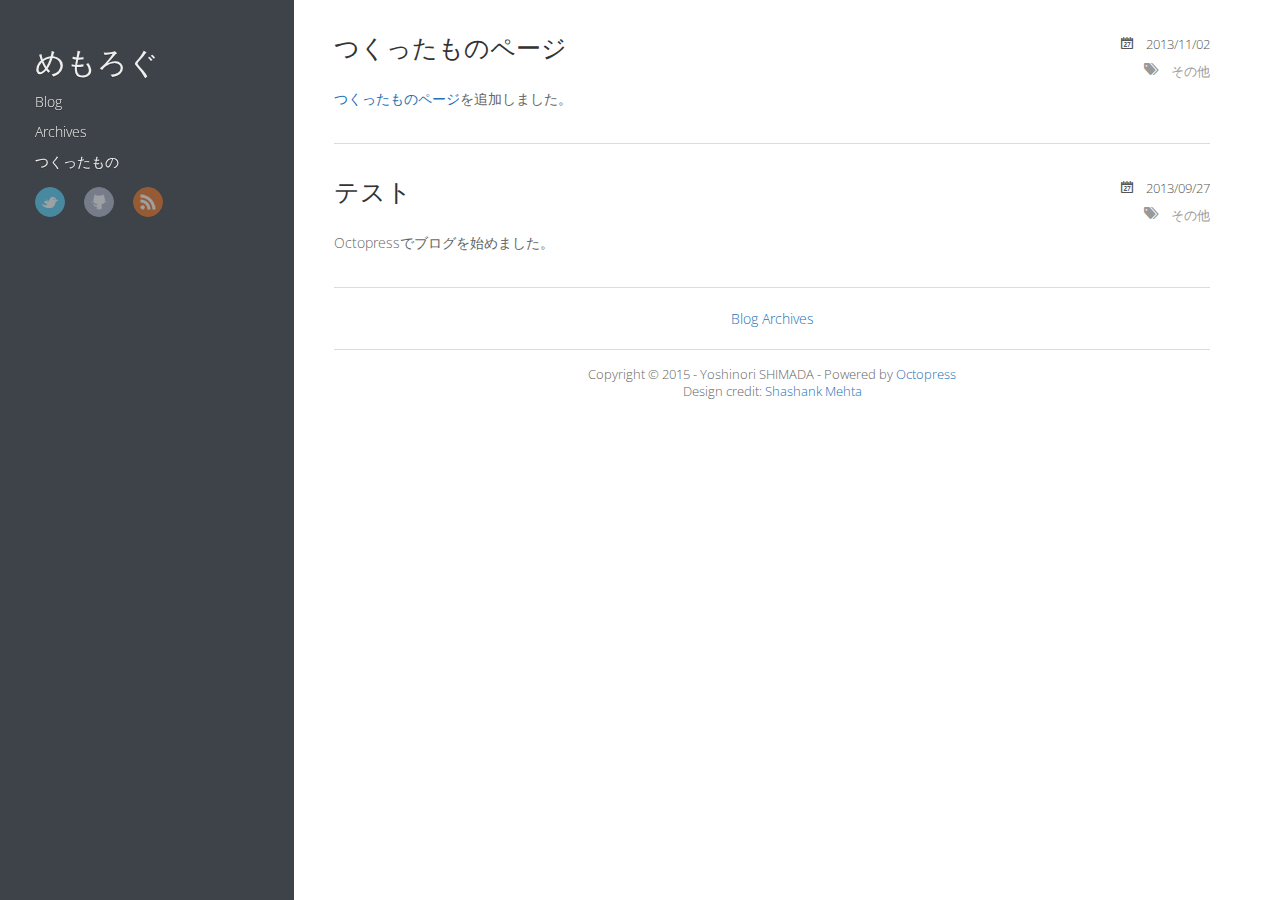
<file: index.html>
<!DOCTYPE HTML>

<html>

<head>
	<meta charset="utf-8">
	<title>めもろぐ</title>
	<meta name="author" content="Yoshinori SHIMADA">

	
	<meta name="description" content=" 2013/11/02 その他 つくったものページ つくったものページを追加しました。 2013/09/27 その他 テスト Octopressでブログを始めました。 Blog Archives
">
	

  <!-- http://t.co/dKP3o1e -->
  <meta name="HandheldFriendly" content="True">
  <meta name="MobileOptimized" content="320">
  <meta name="viewport" content="width=device-width, initial-scale=1">

	<link href="/atom.xml" rel="alternate" title="めもろぐ" type="application/atom+xml">
	
	<link rel="canonical" href="http://simdnyan.github.io/">
	<link href="/favicon.png" rel="shortcut icon">
	<link href="/stylesheets/screen.css" media="screen, projection" rel="stylesheet" type="text/css">
	<link href="/stylesheets/font-awesome.min.css" media="screen, projection" rel="stylesheet" type="text/css">
	<!--[if lt IE 9]><script src="//html5shiv.googlecode.com/svn/trunk/html5.js"></script><![endif]-->
	<link href='http://fonts.googleapis.com/css?family=Open+Sans:400italic,400,700' rel='stylesheet' type='text/css'>
	<script src="//ajax.googleapis.com/ajax/libs/jquery/1.7.2/jquery.min.js"></script>
	<!--Fonts from Google"s Web font directory at http://google.com/webfonts -->
<link href="http://fonts.googleapis.com/css?family=PT+Serif:regular,italic,bold,bolditalic" rel="stylesheet" type="text/css">
<link href="http://fonts.googleapis.com/css?family=PT+Sans:regular,italic,bold,bolditalic" rel="stylesheet" type="text/css">

  
	<script type="text/javascript">
		var _gaq = _gaq || [];
		_gaq.push(['_setAccount', 'UA-45610224-1']);
		_gaq.push(['_trackPageview']);

		(function() {
			var ga = document.createElement('script'); ga.type = 'text/javascript'; ga.async = true;
			ga.src = ('https:' == document.location.protocol ? 'https://ssl' : 'http://www') + '.google-analytics.com/ga.js';
			var s = document.getElementsByTagName('script')[0]; s.parentNode.insertBefore(ga, s);
		})();
	</script>


</head>


<body>
	<div class="container">
		<div class="left-col">
			<div class="intrude-less">
			<header id="header" class="inner"><div class="profilepic">
	
	
</div>
<hgroup>
  <h1><a href="/">めもろぐ</a></h1>
  
</hgroup>

<nav id="main-nav"><ul class="main-navigation">
  <li><a href="/">Blog</a></li>
  <li><a href="/blog/archives">Archives</a></li>
  <li><a href="/work">つくったもの</a></li>
</ul>

</nav>
<nav id="sub-nav">
	<div class="social">
		
		
		
		<a class="twitter" href="http://twitter.com/simd_nyan" title="Twitter">Twitter</a>
		
		
		<a class="github" href="https://github.com/simdnyan" title="GitHub">GitHub</a>
		
		
		
		
		
		
		
		
		<a class="rss" href="/atom.xml" title="RSS">RSS</a>
		
	</div>
</nav>
</header>				
			</div>
		</div>	
		<div class="mid-col">
			
				
			
			<div class="mid-col-container">
				<div id="content" class="inner">
<div itemscope itemtype="http://schema.org/Blog">


    <article class="post" itemprop="blogPost" itemscope itemtype="http://schema.org/BlogPosting">
	<div class="meta">
		<div class="date">








  


<time datetime="2013-11-02T22:30:00+09:00" data-updated="true" itemprop="datePublished">2013/11/02</time></div>
		<div class="tags">


	<a class='category' href='/blog/categories/sofalseta/'>その他</a>


</div>
		
	</div>
	<h1 class="title" itemprop="name"><a href="/blog/2013/11/02/add-work-page/" itemprop="url">つくったものページ</a></h1>
	<div class="entry-content" itemprop="articleBody">
		<p><a href="work">つくったものページ</a>を追加しました。</p>

		
		
	</div>

</article>


    <article class="post" itemprop="blogPost" itemscope itemtype="http://schema.org/BlogPosting">
	<div class="meta">
		<div class="date">








  


<time datetime="2013-09-27T23:39:00+09:00" data-updated="true" itemprop="datePublished">2013/09/27</time></div>
		<div class="tags">


	<a class='category' href='/blog/categories/sofalseta/'>その他</a>


</div>
		
	</div>
	<h1 class="title" itemprop="name"><a href="/blog/2013/09/27/test/" itemprop="url">テスト</a></h1>
	<div class="entry-content" itemprop="articleBody">
		<p>Octopressでブログを始めました。</p>

		
		
	</div>

</article>

</div>
<nav id="pagenavi">
    
    
    <div class="center"><a href="/blog/archives">Blog Archives</a></div>
</nav></div>
			</div>
			<footer id="footer" class="inner"><p>
  Copyright &copy; 2015 - Yoshinori SHIMADA -
  <span class="credit">Powered by <a href="http://octopress.org">Octopress</a></span>
</p>

Design credit: <a href="http://shashankmehta.in/archive/2012/greyshade.html">Shashank Mehta</a></footer>
			







  <script type="text/javascript">
    (function(){
      var twitterWidgets = document.createElement('script');
      twitterWidgets.type = 'text/javascript';
      twitterWidgets.async = true;
      twitterWidgets.src = '//platform.twitter.com/widgets.js';
      document.getElementsByTagName('head')[0].appendChild(twitterWidgets);
    })();
  </script>





		</div>
	</div>
</body>
</html>
</file>
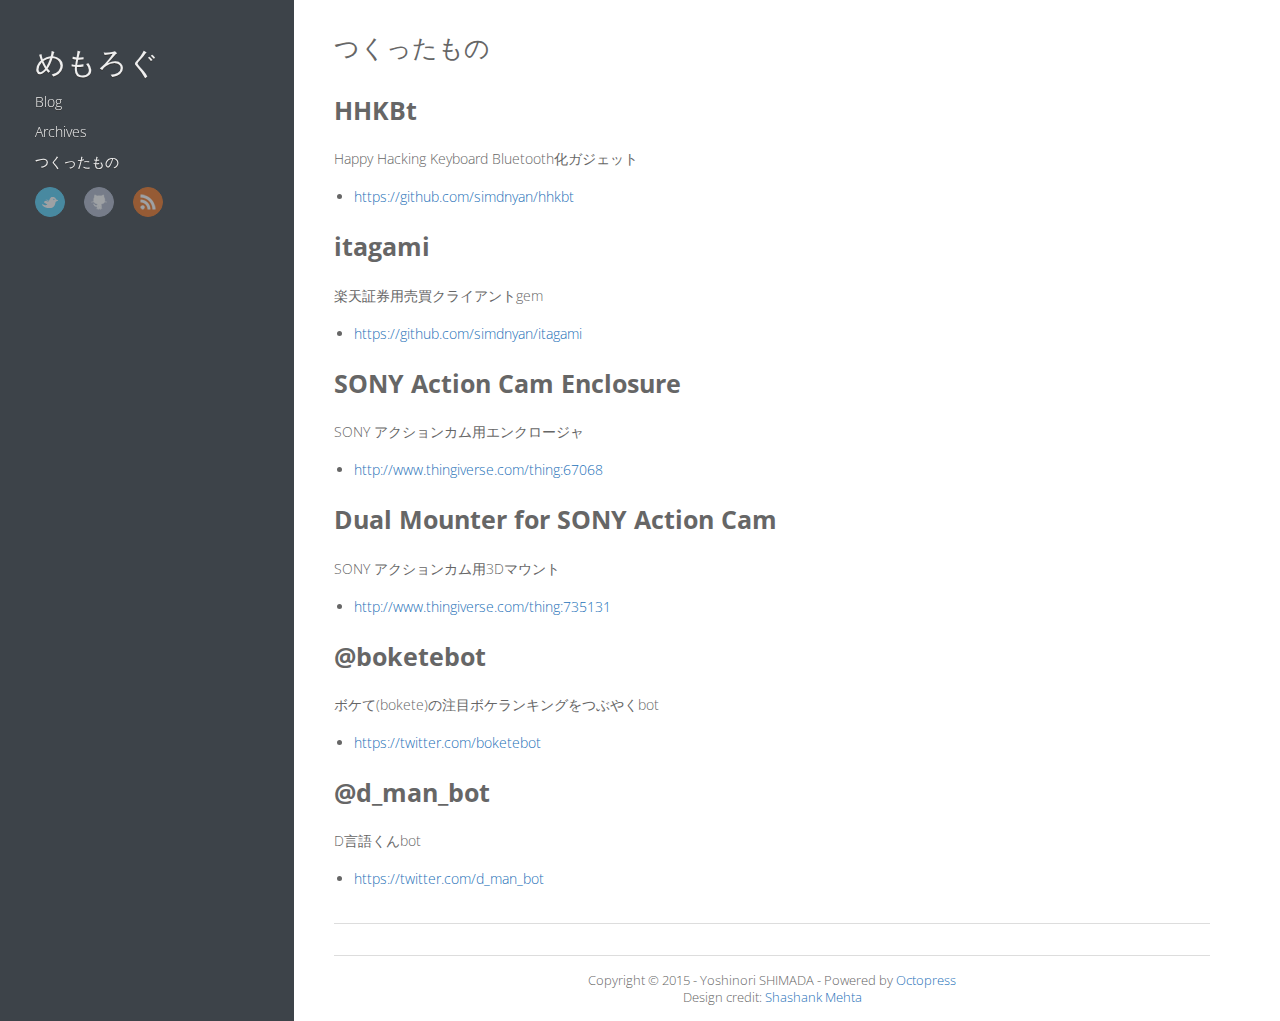
<file: work/index.html>
<!DOCTYPE HTML>

<html>

<head>
	<meta charset="utf-8">
	<title>つくったもの - めもろぐ</title>
	<meta name="author" content="Yoshinori SHIMADA">

	
	<meta name="description" content="HHKBt Happy Hacking Keyboard Bluetooth化ガジェット https://github.com/simdnyan/hhkbt itagami 楽天証券用売買クライアントgem https://github.com/simdnyan/itagami SONY &hellip;">
	

  <!-- http://t.co/dKP3o1e -->
  <meta name="HandheldFriendly" content="True">
  <meta name="MobileOptimized" content="320">
  <meta name="viewport" content="width=device-width, initial-scale=1">

	<link href="/atom.xml" rel="alternate" title="めもろぐ" type="application/atom+xml">
	
	<link rel="canonical" href="http://simdnyan.github.io/work/">
	<link href="/favicon.png" rel="shortcut icon">
	<link href="/stylesheets/screen.css" media="screen, projection" rel="stylesheet" type="text/css">
	<link href="/stylesheets/font-awesome.min.css" media="screen, projection" rel="stylesheet" type="text/css">
	<!--[if lt IE 9]><script src="//html5shiv.googlecode.com/svn/trunk/html5.js"></script><![endif]-->
	<link href='http://fonts.googleapis.com/css?family=Open+Sans:400italic,400,700' rel='stylesheet' type='text/css'>
	<script src="//ajax.googleapis.com/ajax/libs/jquery/1.7.2/jquery.min.js"></script>
	<!--Fonts from Google"s Web font directory at http://google.com/webfonts -->
<link href="http://fonts.googleapis.com/css?family=PT+Serif:regular,italic,bold,bolditalic" rel="stylesheet" type="text/css">
<link href="http://fonts.googleapis.com/css?family=PT+Sans:regular,italic,bold,bolditalic" rel="stylesheet" type="text/css">

  
	<script type="text/javascript">
		var _gaq = _gaq || [];
		_gaq.push(['_setAccount', 'UA-45610224-1']);
		_gaq.push(['_trackPageview']);

		(function() {
			var ga = document.createElement('script'); ga.type = 'text/javascript'; ga.async = true;
			ga.src = ('https:' == document.location.protocol ? 'https://ssl' : 'http://www') + '.google-analytics.com/ga.js';
			var s = document.getElementsByTagName('script')[0]; s.parentNode.insertBefore(ga, s);
		})();
	</script>


</head>


<body>
	<div class="container">
		<div class="left-col">
			<div class="intrude-less">
			<header id="header" class="inner"><div class="profilepic">
	
	
</div>
<hgroup>
  <h1><a href="/">めもろぐ</a></h1>
  
</hgroup>

<nav id="main-nav"><ul class="main-navigation">
  <li><a href="/">Blog</a></li>
  <li><a href="/blog/archives">Archives</a></li>
  <li><a href="/work">つくったもの</a></li>
</ul>

</nav>
<nav id="sub-nav">
	<div class="social">
		
		
		
		<a class="twitter" href="http://twitter.com/simd_nyan" title="Twitter">Twitter</a>
		
		
		<a class="github" href="https://github.com/simdnyan" title="GitHub">GitHub</a>
		
		
		
		
		
		
		
		
		<a class="rss" href="/atom.xml" title="RSS">RSS</a>
		
	</div>
</nav>
</header>				
			</div>
		</div>	
		<div class="mid-col">
			
				
			
			<div class="mid-col-container">
				<div id="content" class="inner"><article class="page">
    
    <h1 class="title">つくったもの</h1>
    
    <div class="entry-content"><h1>HHKBt</h1>

<p>Happy Hacking Keyboard Bluetooth化ガジェット</p>

<ul>
<li><a href="https://github.com/simdnyan/hhkbt">https://github.com/simdnyan/hhkbt</a></li>
</ul>


<h1>itagami</h1>

<p>楽天証券用売買クライアントgem</p>

<ul>
<li><a href="https://github.com/simdnyan/itagami">https://github.com/simdnyan/itagami</a></li>
</ul>


<h1>SONY Action Cam Enclosure</h1>

<p>SONY アクションカム用エンクロージャ</p>

<ul>
<li><a href="http://www.thingiverse.com/thing:67068">http://www.thingiverse.com/thing:67068</a></li>
</ul>


<h1>Dual Mounter for SONY Action Cam</h1>

<p>SONY アクションカム用3Dマウント</p>

<ul>
<li><a href="http://www.thingiverse.com/thing:735131">http://www.thingiverse.com/thing:735131</a></li>
</ul>


<h1>@boketebot</h1>

<p>ボケて(bokete)の注目ボケランキングをつぶやくbot</p>

<ul>
<li><a href="https://twitter.com/boketebot">https://twitter.com/boketebot</a></li>
</ul>


<h1>@d_man_bot</h1>

<p>D言語くんbot</p>

<ul>
<li><a href="https://twitter.com/d_man_bot">https://twitter.com/d_man_bot</a></li>
</ul>

</div>
</article>

	<div class="share">
	<div class="addthis_toolbox addthis_default_style ">
	
	
	<a class="addthis_button_tweet"></a>
	
	
	<a class="addthis_counter addthis_pill_style"></a>
	</div>
  <script type="text/javascript" src="http://s7.addthis.com/js/250/addthis_widget.js#pubid="></script>
</div>



</div>
			</div>
			<footer id="footer" class="inner"><p>
  Copyright &copy; 2015 - Yoshinori SHIMADA -
  <span class="credit">Powered by <a href="http://octopress.org">Octopress</a></span>
</p>

Design credit: <a href="http://shashankmehta.in/archive/2012/greyshade.html">Shashank Mehta</a></footer>
			







  <script type="text/javascript">
    (function(){
      var twitterWidgets = document.createElement('script');
      twitterWidgets.type = 'text/javascript';
      twitterWidgets.async = true;
      twitterWidgets.src = '//platform.twitter.com/widgets.js';
      document.getElementsByTagName('head')[0].appendChild(twitterWidgets);
    })();
  </script>





		</div>
	</div>
</body>
</html>
</file>
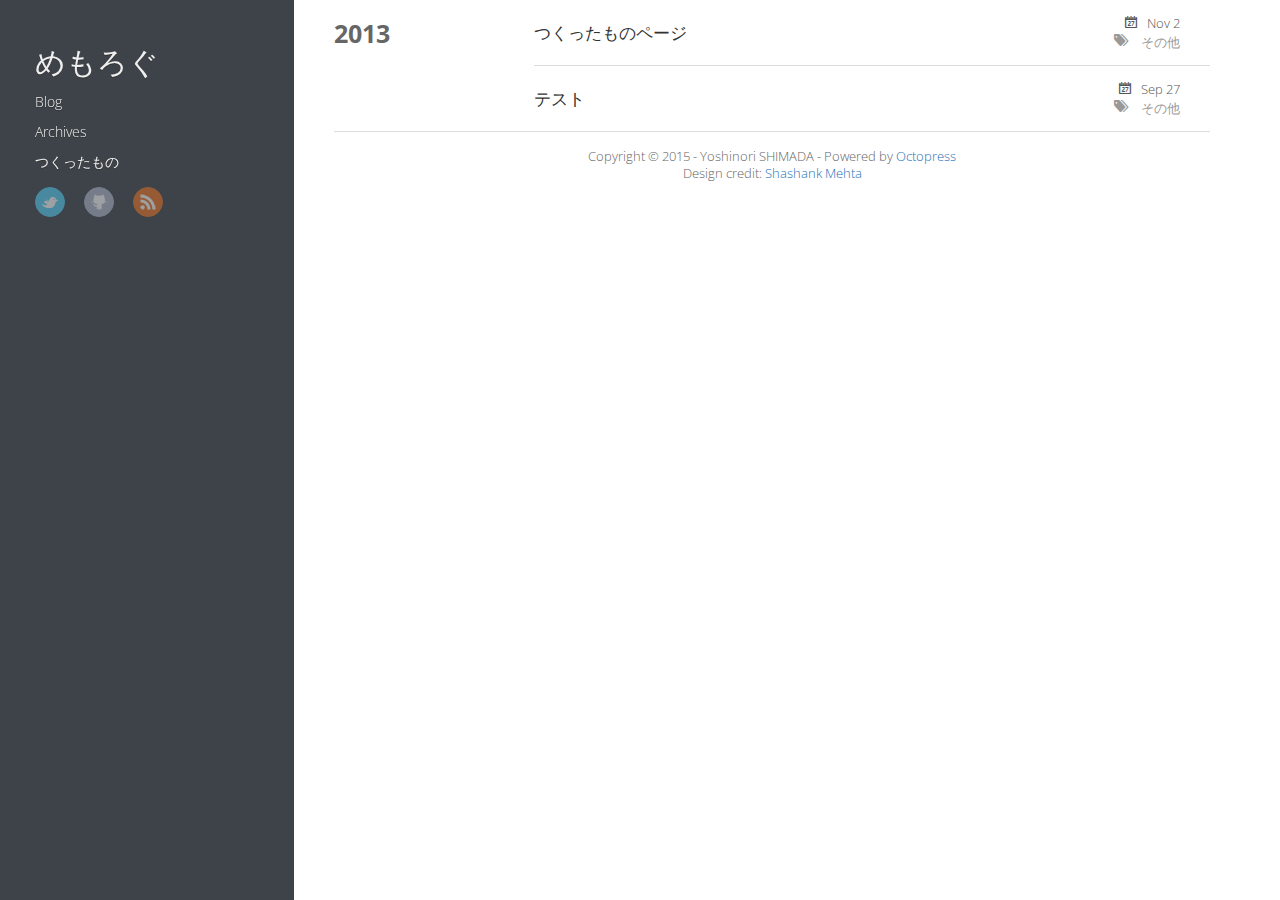
<file: blog/archives/index.html>
<!DOCTYPE HTML>

<html>

<head>
	<meta charset="utf-8">
	<title>Blog Archives - めもろぐ</title>
	<meta name="author" content="Yoshinori SHIMADA">

	
	<meta name="description" content=" 2013 Nov 2 その他 つくったものページ Sep 27 その他 テスト ">
	

  <!-- http://t.co/dKP3o1e -->
  <meta name="HandheldFriendly" content="True">
  <meta name="MobileOptimized" content="320">
  <meta name="viewport" content="width=device-width, initial-scale=1">

	<link href="/atom.xml" rel="alternate" title="めもろぐ" type="application/atom+xml">
	
	<link rel="canonical" href="http://simdnyan.github.io/blog/archives/">
	<link href="/favicon.png" rel="shortcut icon">
	<link href="/stylesheets/screen.css" media="screen, projection" rel="stylesheet" type="text/css">
	<link href="/stylesheets/font-awesome.min.css" media="screen, projection" rel="stylesheet" type="text/css">
	<!--[if lt IE 9]><script src="//html5shiv.googlecode.com/svn/trunk/html5.js"></script><![endif]-->
	<link href='http://fonts.googleapis.com/css?family=Open+Sans:400italic,400,700' rel='stylesheet' type='text/css'>
	<script src="//ajax.googleapis.com/ajax/libs/jquery/1.7.2/jquery.min.js"></script>
	<!--Fonts from Google"s Web font directory at http://google.com/webfonts -->
<link href="http://fonts.googleapis.com/css?family=PT+Serif:regular,italic,bold,bolditalic" rel="stylesheet" type="text/css">
<link href="http://fonts.googleapis.com/css?family=PT+Sans:regular,italic,bold,bolditalic" rel="stylesheet" type="text/css">

  
	<script type="text/javascript">
		var _gaq = _gaq || [];
		_gaq.push(['_setAccount', 'UA-45610224-1']);
		_gaq.push(['_trackPageview']);

		(function() {
			var ga = document.createElement('script'); ga.type = 'text/javascript'; ga.async = true;
			ga.src = ('https:' == document.location.protocol ? 'https://ssl' : 'http://www') + '.google-analytics.com/ga.js';
			var s = document.getElementsByTagName('script')[0]; s.parentNode.insertBefore(ga, s);
		})();
	</script>


</head>


<body>
	<div class="container">
		<div class="left-col">
			<div class="intrude-less">
			<header id="header" class="inner"><div class="profilepic">
	
	
</div>
<hgroup>
  <h1><a href="/">めもろぐ</a></h1>
  
</hgroup>

<nav id="main-nav"><ul class="main-navigation">
  <li><a href="/">Blog</a></li>
  <li><a href="/blog/archives">Archives</a></li>
  <li><a href="/work">つくったもの</a></li>
</ul>

</nav>
<nav id="sub-nav">
	<div class="social">
		
		
		
		<a class="twitter" href="http://twitter.com/simd_nyan" title="Twitter">Twitter</a>
		
		
		<a class="github" href="https://github.com/simdnyan" title="GitHub">GitHub</a>
		
		
		
		
		
		
		
		
		<a class="rss" href="/atom.xml" title="RSS">RSS</a>
		
	</div>
</nav>
</header>				
			</div>
		</div>	
		<div class="mid-col">
			
				
			
			<div class="mid-col-container">
				<div id="content" class="inner"><div itemscope itemtype="http://schema.org/Blog">

	


	
	
	<section class="archives"><h1 class="year">2013</h1>

<article itemprop="blogPost" itemscope itemtype="http://schema.org/BlogPosting">
	<div class="meta">
		<span class="date"><time datetime="2013-11-02T22:30:00+09:00" itemprop="datePublished">Nov  2</time></span>
		<br>
		<span class="tags">


	<a class='category' href='/blog/categories/sofalseta/'>その他</a>


</span>
	    
	</div>
	<h1 class="title" itemprop="name"><a href="/blog/2013/11/02/add-work-page/">つくったものページ</a></h1>
</article>

	


<article itemprop="blogPost" itemscope itemtype="http://schema.org/BlogPosting">
	<div class="meta">
		<span class="date"><time datetime="2013-09-27T23:39:00+09:00" itemprop="datePublished">Sep 27</time></span>
		<br>
		<span class="tags">


	<a class='category' href='/blog/categories/sofalseta/'>その他</a>


</span>
	    
	</div>
	<h1 class="title" itemprop="name"><a href="/blog/2013/09/27/test/">テスト</a></h1>
</article>

  </section>
</div></div>
			</div>
			<footer id="footer" class="inner"><p>
  Copyright &copy; 2015 - Yoshinori SHIMADA -
  <span class="credit">Powered by <a href="http://octopress.org">Octopress</a></span>
</p>

Design credit: <a href="http://shashankmehta.in/archive/2012/greyshade.html">Shashank Mehta</a></footer>
			







  <script type="text/javascript">
    (function(){
      var twitterWidgets = document.createElement('script');
      twitterWidgets.type = 'text/javascript';
      twitterWidgets.async = true;
      twitterWidgets.src = '//platform.twitter.com/widgets.js';
      document.getElementsByTagName('head')[0].appendChild(twitterWidgets);
    })();
  </script>





		</div>
	</div>
</body>
</html>
</file>
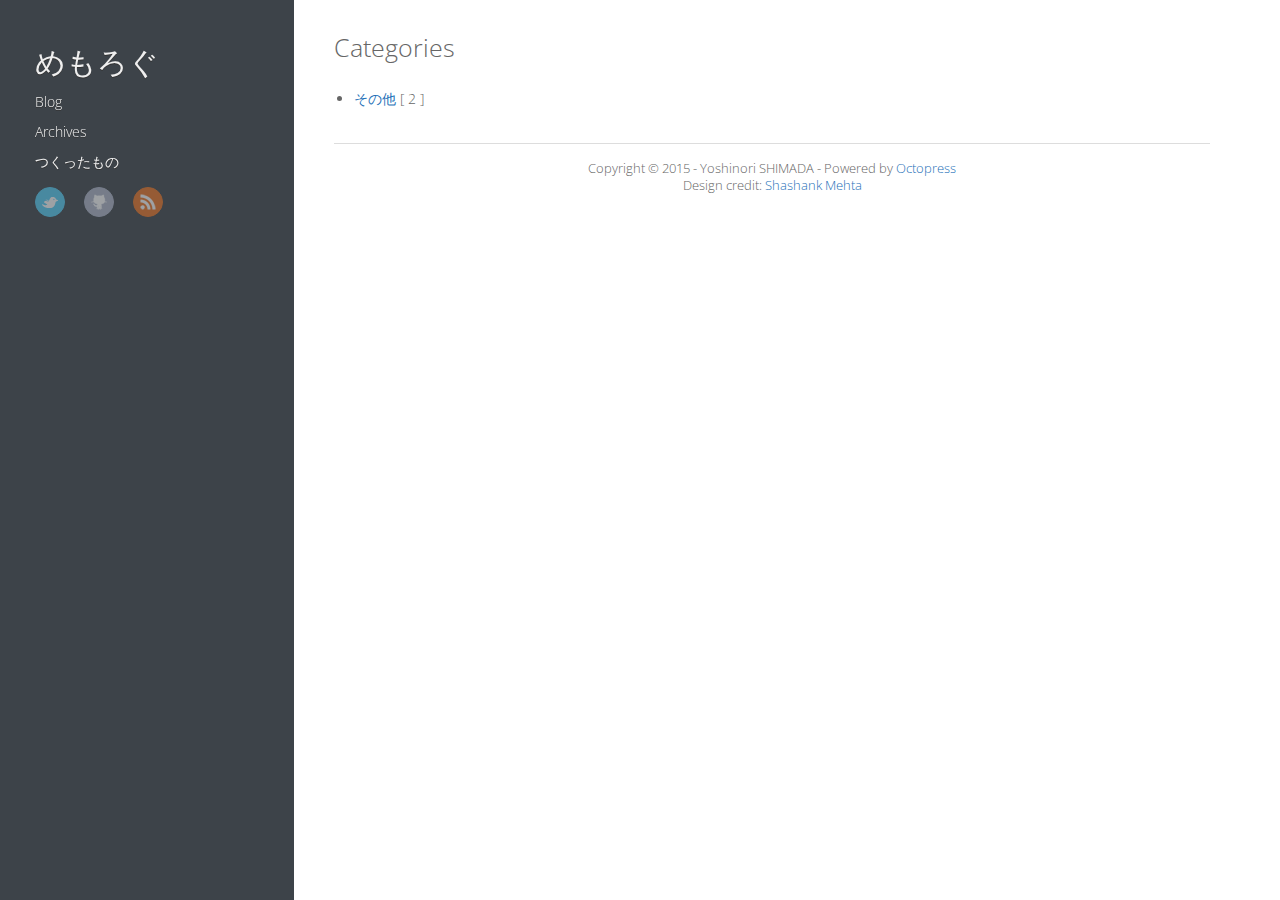
<file: blog/categories/index.html>
<!DOCTYPE HTML>

<html>

<head>
	<meta charset="utf-8">
	<title>Categories - めもろぐ</title>
	<meta name="author" content="Yoshinori SHIMADA">

	
	<meta name="description" content=" その他 [ 2 ] ">
	

  <!-- http://t.co/dKP3o1e -->
  <meta name="HandheldFriendly" content="True">
  <meta name="MobileOptimized" content="320">
  <meta name="viewport" content="width=device-width, initial-scale=1">

	<link href="/atom.xml" rel="alternate" title="めもろぐ" type="application/atom+xml">
	
	<link rel="canonical" href="http://simdnyan.github.io/blog/categories/">
	<link href="/favicon.png" rel="shortcut icon">
	<link href="/stylesheets/screen.css" media="screen, projection" rel="stylesheet" type="text/css">
	<link href="/stylesheets/font-awesome.min.css" media="screen, projection" rel="stylesheet" type="text/css">
	<!--[if lt IE 9]><script src="//html5shiv.googlecode.com/svn/trunk/html5.js"></script><![endif]-->
	<link href='http://fonts.googleapis.com/css?family=Open+Sans:400italic,400,700' rel='stylesheet' type='text/css'>
	<script src="//ajax.googleapis.com/ajax/libs/jquery/1.7.2/jquery.min.js"></script>
	<!--Fonts from Google"s Web font directory at http://google.com/webfonts -->
<link href="http://fonts.googleapis.com/css?family=PT+Serif:regular,italic,bold,bolditalic" rel="stylesheet" type="text/css">
<link href="http://fonts.googleapis.com/css?family=PT+Sans:regular,italic,bold,bolditalic" rel="stylesheet" type="text/css">

  
	<script type="text/javascript">
		var _gaq = _gaq || [];
		_gaq.push(['_setAccount', 'UA-45610224-1']);
		_gaq.push(['_trackPageview']);

		(function() {
			var ga = document.createElement('script'); ga.type = 'text/javascript'; ga.async = true;
			ga.src = ('https:' == document.location.protocol ? 'https://ssl' : 'http://www') + '.google-analytics.com/ga.js';
			var s = document.getElementsByTagName('script')[0]; s.parentNode.insertBefore(ga, s);
		})();
	</script>


</head>


<body>
	<div class="container">
		<div class="left-col">
			<div class="intrude-less">
			<header id="header" class="inner"><div class="profilepic">
	
	
</div>
<hgroup>
  <h1><a href="/">めもろぐ</a></h1>
  
</hgroup>

<nav id="main-nav"><ul class="main-navigation">
  <li><a href="/">Blog</a></li>
  <li><a href="/blog/archives">Archives</a></li>
  <li><a href="/work">つくったもの</a></li>
</ul>

</nav>
<nav id="sub-nav">
	<div class="social">
		
		
		
		<a class="twitter" href="http://twitter.com/simd_nyan" title="Twitter">Twitter</a>
		
		
		<a class="github" href="https://github.com/simdnyan" title="GitHub">GitHub</a>
		
		
		
		
		
		
		
		
		<a class="rss" href="/atom.xml" title="RSS">RSS</a>
		
	</div>
</nav>
</header>				
			</div>
		</div>	
		<div class="mid-col">
			
				
			
			<div class="mid-col-container">
				<div id="content" class="inner"><article class="page">
    
    <h1 class="title">Categories</h1>
    
    <div class="entry-content"><ul>

    <li><a href="/blog/categories/その他/">その他</a> [ 2 ]</li>

</ul>

</div>
</article>


</div>
			</div>
			<footer id="footer" class="inner"><p>
  Copyright &copy; 2015 - Yoshinori SHIMADA -
  <span class="credit">Powered by <a href="http://octopress.org">Octopress</a></span>
</p>

Design credit: <a href="http://shashankmehta.in/archive/2012/greyshade.html">Shashank Mehta</a></footer>
			







  <script type="text/javascript">
    (function(){
      var twitterWidgets = document.createElement('script');
      twitterWidgets.type = 'text/javascript';
      twitterWidgets.async = true;
      twitterWidgets.src = '//platform.twitter.com/widgets.js';
      document.getElementsByTagName('head')[0].appendChild(twitterWidgets);
    })();
  </script>





		</div>
	</div>
</body>
</html>
</file>
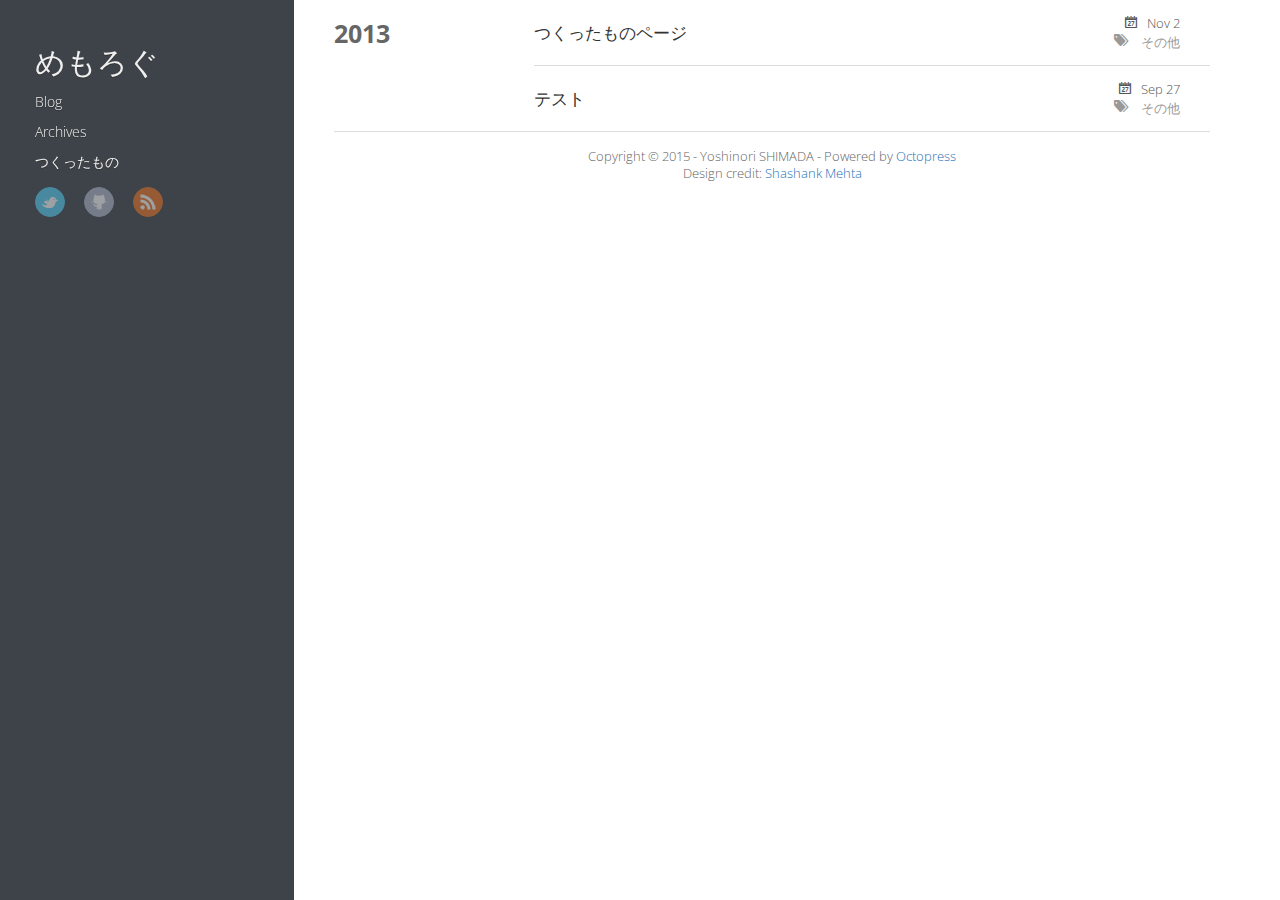
<file: blog/categories/sofalseta/index.html>
<!DOCTYPE HTML>

<html>

<head>
	<meta charset="utf-8">
	<title>Category: その他 - めもろぐ</title>
	<meta name="author" content="Yoshinori SHIMADA">

	
	<meta name="description" content="Category: その他">
	

  <!-- http://t.co/dKP3o1e -->
  <meta name="HandheldFriendly" content="True">
  <meta name="MobileOptimized" content="320">
  <meta name="viewport" content="width=device-width, initial-scale=1">

	<link href="/atom.xml" rel="alternate" title="めもろぐ" type="application/atom+xml">
	
	<link rel="canonical" href="http://simdnyan.github.ioblog/categories/sofalseta/">
	<link href="/favicon.png" rel="shortcut icon">
	<link href="/stylesheets/screen.css" media="screen, projection" rel="stylesheet" type="text/css">
	<link href="/stylesheets/font-awesome.min.css" media="screen, projection" rel="stylesheet" type="text/css">
	<!--[if lt IE 9]><script src="//html5shiv.googlecode.com/svn/trunk/html5.js"></script><![endif]-->
	<link href='http://fonts.googleapis.com/css?family=Open+Sans:400italic,400,700' rel='stylesheet' type='text/css'>
	<script src="//ajax.googleapis.com/ajax/libs/jquery/1.7.2/jquery.min.js"></script>
	<!--Fonts from Google"s Web font directory at http://google.com/webfonts -->
<link href="http://fonts.googleapis.com/css?family=PT+Serif:regular,italic,bold,bolditalic" rel="stylesheet" type="text/css">
<link href="http://fonts.googleapis.com/css?family=PT+Sans:regular,italic,bold,bolditalic" rel="stylesheet" type="text/css">

  
	<script type="text/javascript">
		var _gaq = _gaq || [];
		_gaq.push(['_setAccount', 'UA-45610224-1']);
		_gaq.push(['_trackPageview']);

		(function() {
			var ga = document.createElement('script'); ga.type = 'text/javascript'; ga.async = true;
			ga.src = ('https:' == document.location.protocol ? 'https://ssl' : 'http://www') + '.google-analytics.com/ga.js';
			var s = document.getElementsByTagName('script')[0]; s.parentNode.insertBefore(ga, s);
		})();
	</script>


</head>


<body>
	<div class="container">
		<div class="left-col">
			<div class="intrude-less">
			<header id="header" class="inner"><div class="profilepic">
	
	
</div>
<hgroup>
  <h1><a href="/">めもろぐ</a></h1>
  
</hgroup>

<nav id="main-nav"><ul class="main-navigation">
  <li><a href="/">Blog</a></li>
  <li><a href="/blog/archives">Archives</a></li>
  <li><a href="/work">つくったもの</a></li>
</ul>

</nav>
<nav id="sub-nav">
	<div class="social">
		
		
		
		<a class="twitter" href="http://twitter.com/simd_nyan" title="Twitter">Twitter</a>
		
		
		<a class="github" href="https://github.com/simdnyan" title="GitHub">GitHub</a>
		
		
		
		
		
		
		
		
		<a class="rss" href="/atom.xml" title="RSS">RSS</a>
		
	</div>
</nav>
</header>				
			</div>
		</div>	
		<div class="mid-col">
			
				
			
			<div class="mid-col-container">
				<div id="content" class="inner">
	


	
	
	<section class="archives"><h1 class="year">2013</h1>

<article itemprop="blogPost" itemscope itemtype="http://schema.org/BlogPosting">
	<div class="meta">
		<span class="date"><time datetime="2013-11-02T22:30:00+09:00" itemprop="datePublished">Nov  2</time></span>
		<br>
		<span class="tags">


	<a class='category' href='/blog/categories/sofalseta/'>その他</a>


</span>
	    
	</div>
	<h1 class="title" itemprop="name"><a href="/blog/2013/11/02/add-work-page/">つくったものページ</a></h1>
</article>

	


<article itemprop="blogPost" itemscope itemtype="http://schema.org/BlogPosting">
	<div class="meta">
		<span class="date"><time datetime="2013-09-27T23:39:00+09:00" itemprop="datePublished">Sep 27</time></span>
		<br>
		<span class="tags">


	<a class='category' href='/blog/categories/sofalseta/'>その他</a>


</span>
	    
	</div>
	<h1 class="title" itemprop="name"><a href="/blog/2013/09/27/test/">テスト</a></h1>
</article>

</div>
			</div>
			<footer id="footer" class="inner"><p>
  Copyright &copy; 2015 - Yoshinori SHIMADA -
  <span class="credit">Powered by <a href="http://octopress.org">Octopress</a></span>
</p>

Design credit: <a href="http://shashankmehta.in/archive/2012/greyshade.html">Shashank Mehta</a></footer>
			







  <script type="text/javascript">
    (function(){
      var twitterWidgets = document.createElement('script');
      twitterWidgets.type = 'text/javascript';
      twitterWidgets.async = true;
      twitterWidgets.src = '//platform.twitter.com/widgets.js';
      document.getElementsByTagName('head')[0].appendChild(twitterWidgets);
    })();
  </script>





		</div>
	</div>
</body>
</html>
</file>
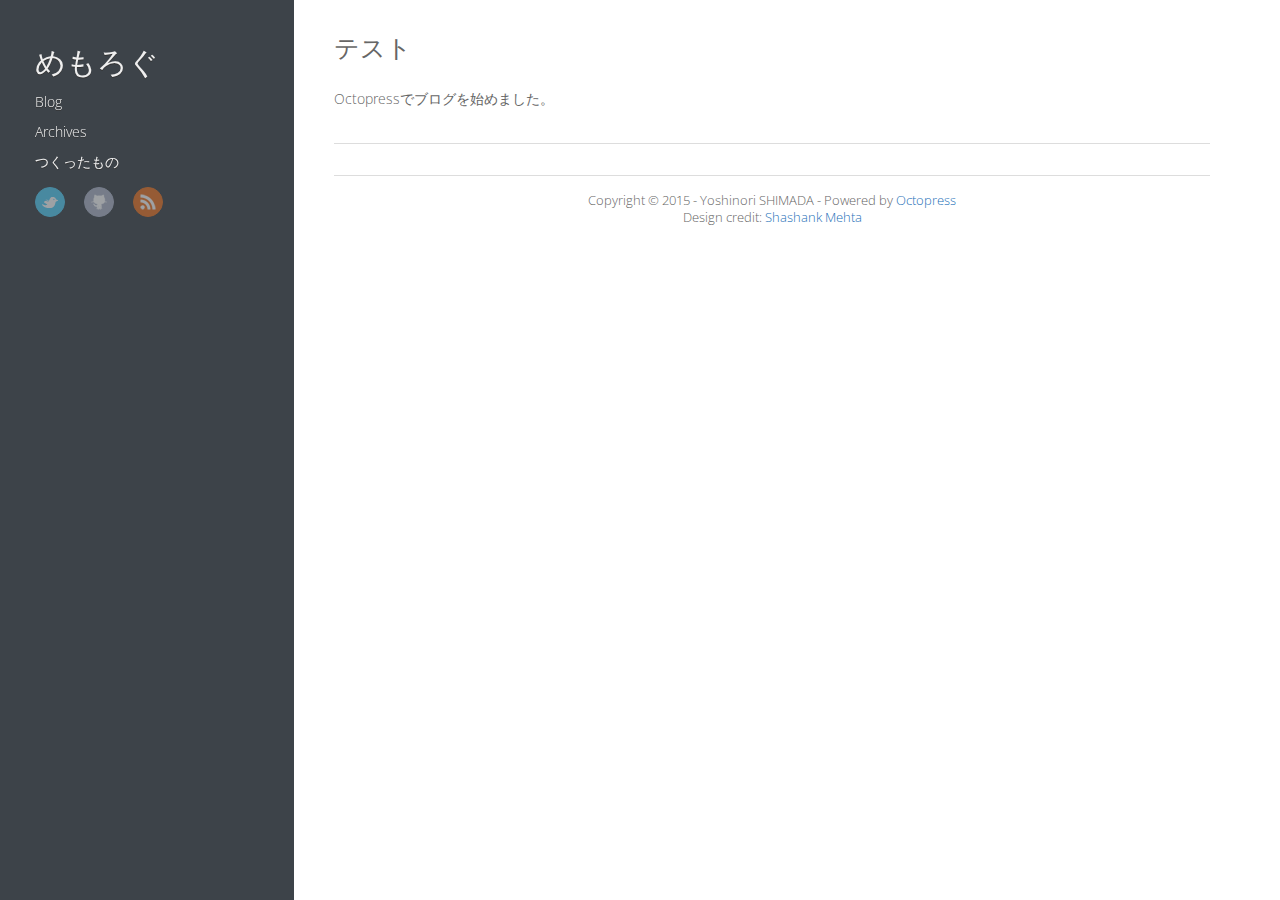
<file: blog/2013/09/27/test/index.html>
<!DOCTYPE HTML>

<html>

<head>
	<meta charset="utf-8">
	<title>テスト - めもろぐ</title>
	<meta name="author" content="Yoshinori SHIMADA">

	
	<meta name="description" content=" テスト Octopressでブログを始めました。 ">
	

  <!-- http://t.co/dKP3o1e -->
  <meta name="HandheldFriendly" content="True">
  <meta name="MobileOptimized" content="320">
  <meta name="viewport" content="width=device-width, initial-scale=1">

	<link href="/atom.xml" rel="alternate" title="めもろぐ" type="application/atom+xml">
	
	<link rel="canonical" href="http://simdnyan.github.io/blog/2013/09/27/test/">
	<link href="/favicon.png" rel="shortcut icon">
	<link href="/stylesheets/screen.css" media="screen, projection" rel="stylesheet" type="text/css">
	<link href="/stylesheets/font-awesome.min.css" media="screen, projection" rel="stylesheet" type="text/css">
	<!--[if lt IE 9]><script src="//html5shiv.googlecode.com/svn/trunk/html5.js"></script><![endif]-->
	<link href='http://fonts.googleapis.com/css?family=Open+Sans:400italic,400,700' rel='stylesheet' type='text/css'>
	<script src="//ajax.googleapis.com/ajax/libs/jquery/1.7.2/jquery.min.js"></script>
	<!--Fonts from Google"s Web font directory at http://google.com/webfonts -->
<link href="http://fonts.googleapis.com/css?family=PT+Serif:regular,italic,bold,bolditalic" rel="stylesheet" type="text/css">
<link href="http://fonts.googleapis.com/css?family=PT+Sans:regular,italic,bold,bolditalic" rel="stylesheet" type="text/css">

  
	<script type="text/javascript">
		var _gaq = _gaq || [];
		_gaq.push(['_setAccount', 'UA-45610224-1']);
		_gaq.push(['_trackPageview']);

		(function() {
			var ga = document.createElement('script'); ga.type = 'text/javascript'; ga.async = true;
			ga.src = ('https:' == document.location.protocol ? 'https://ssl' : 'http://www') + '.google-analytics.com/ga.js';
			var s = document.getElementsByTagName('script')[0]; s.parentNode.insertBefore(ga, s);
		})();
	</script>


</head>


<body>
	<div class="container">
		<div class="left-col">
			<div class="intrude-less">
			<header id="header" class="inner"><div class="profilepic">
	
	
</div>
<hgroup>
  <h1><a href="/">めもろぐ</a></h1>
  
</hgroup>

<nav id="main-nav"><ul class="main-navigation">
  <li><a href="/">Blog</a></li>
  <li><a href="/blog/archives">Archives</a></li>
  <li><a href="/work">つくったもの</a></li>
</ul>

</nav>
<nav id="sub-nav">
	<div class="social">
		
		
		
		<a class="twitter" href="http://twitter.com/simd_nyan" title="Twitter">Twitter</a>
		
		
		<a class="github" href="https://github.com/simdnyan" title="GitHub">GitHub</a>
		
		
		
		
		
		
		
		
		<a class="rss" href="/atom.xml" title="RSS">RSS</a>
		
	</div>
</nav>
</header>				
			</div>
		</div>	
		<div class="mid-col">
			
				
			
			<div class="mid-col-container">
				<div id="content" class="inner"><article class="post" itemscope itemtype="http://schema.org/BlogPosting">
	<h1 class="title" itemprop="name">テスト</h1>
	<div class="entry-content" itemprop="articleBody"><p>Octopressでブログを始めました。</p>
</div>

</article>

	<div class="share">
	<div class="addthis_toolbox addthis_default_style ">
	
	
	<a class="addthis_button_tweet"></a>
	
	
	<a class="addthis_counter addthis_pill_style"></a>
	</div>
  <script type="text/javascript" src="http://s7.addthis.com/js/250/addthis_widget.js#pubid="></script>
</div>


</div>
			</div>
			<footer id="footer" class="inner"><p>
  Copyright &copy; 2015 - Yoshinori SHIMADA -
  <span class="credit">Powered by <a href="http://octopress.org">Octopress</a></span>
</p>

Design credit: <a href="http://shashankmehta.in/archive/2012/greyshade.html">Shashank Mehta</a></footer>
			







  <script type="text/javascript">
    (function(){
      var twitterWidgets = document.createElement('script');
      twitterWidgets.type = 'text/javascript';
      twitterWidgets.async = true;
      twitterWidgets.src = '//platform.twitter.com/widgets.js';
      document.getElementsByTagName('head')[0].appendChild(twitterWidgets);
    })();
  </script>





		</div>
	</div>
</body>
</html>
</file>
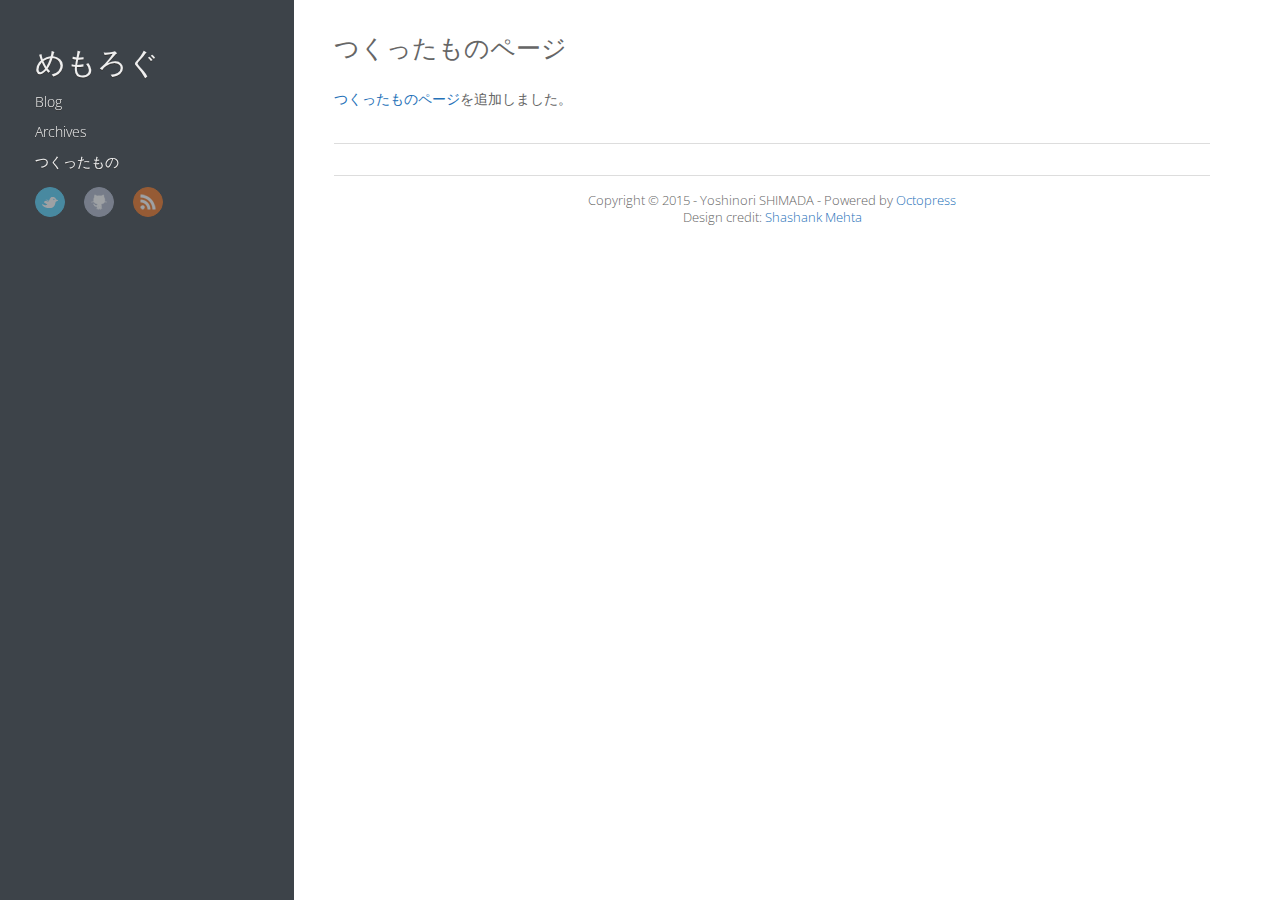
<file: blog/2013/11/02/add-work-page/index.html>
<!DOCTYPE HTML>

<html>

<head>
	<meta charset="utf-8">
	<title>つくったものページ - めもろぐ</title>
	<meta name="author" content="Yoshinori SHIMADA">

	
	<meta name="description" content=" つくったものページ つくったものページを追加しました。 ">
	

  <!-- http://t.co/dKP3o1e -->
  <meta name="HandheldFriendly" content="True">
  <meta name="MobileOptimized" content="320">
  <meta name="viewport" content="width=device-width, initial-scale=1">

	<link href="/atom.xml" rel="alternate" title="めもろぐ" type="application/atom+xml">
	
	<link rel="canonical" href="http://simdnyan.github.io/blog/2013/11/02/add-work-page/">
	<link href="/favicon.png" rel="shortcut icon">
	<link href="/stylesheets/screen.css" media="screen, projection" rel="stylesheet" type="text/css">
	<link href="/stylesheets/font-awesome.min.css" media="screen, projection" rel="stylesheet" type="text/css">
	<!--[if lt IE 9]><script src="//html5shiv.googlecode.com/svn/trunk/html5.js"></script><![endif]-->
	<link href='http://fonts.googleapis.com/css?family=Open+Sans:400italic,400,700' rel='stylesheet' type='text/css'>
	<script src="//ajax.googleapis.com/ajax/libs/jquery/1.7.2/jquery.min.js"></script>
	<!--Fonts from Google"s Web font directory at http://google.com/webfonts -->
<link href="http://fonts.googleapis.com/css?family=PT+Serif:regular,italic,bold,bolditalic" rel="stylesheet" type="text/css">
<link href="http://fonts.googleapis.com/css?family=PT+Sans:regular,italic,bold,bolditalic" rel="stylesheet" type="text/css">

  
	<script type="text/javascript">
		var _gaq = _gaq || [];
		_gaq.push(['_setAccount', 'UA-45610224-1']);
		_gaq.push(['_trackPageview']);

		(function() {
			var ga = document.createElement('script'); ga.type = 'text/javascript'; ga.async = true;
			ga.src = ('https:' == document.location.protocol ? 'https://ssl' : 'http://www') + '.google-analytics.com/ga.js';
			var s = document.getElementsByTagName('script')[0]; s.parentNode.insertBefore(ga, s);
		})();
	</script>


</head>


<body>
	<div class="container">
		<div class="left-col">
			<div class="intrude-less">
			<header id="header" class="inner"><div class="profilepic">
	
	
</div>
<hgroup>
  <h1><a href="/">めもろぐ</a></h1>
  
</hgroup>

<nav id="main-nav"><ul class="main-navigation">
  <li><a href="/">Blog</a></li>
  <li><a href="/blog/archives">Archives</a></li>
  <li><a href="/work">つくったもの</a></li>
</ul>

</nav>
<nav id="sub-nav">
	<div class="social">
		
		
		
		<a class="twitter" href="http://twitter.com/simd_nyan" title="Twitter">Twitter</a>
		
		
		<a class="github" href="https://github.com/simdnyan" title="GitHub">GitHub</a>
		
		
		
		
		
		
		
		
		<a class="rss" href="/atom.xml" title="RSS">RSS</a>
		
	</div>
</nav>
</header>				
			</div>
		</div>	
		<div class="mid-col">
			
				
			
			<div class="mid-col-container">
				<div id="content" class="inner"><article class="post" itemscope itemtype="http://schema.org/BlogPosting">
	<h1 class="title" itemprop="name">つくったものページ</h1>
	<div class="entry-content" itemprop="articleBody"><p><a href="work">つくったものページ</a>を追加しました。</p>
</div>

</article>

	<div class="share">
	<div class="addthis_toolbox addthis_default_style ">
	
	
	<a class="addthis_button_tweet"></a>
	
	
	<a class="addthis_counter addthis_pill_style"></a>
	</div>
  <script type="text/javascript" src="http://s7.addthis.com/js/250/addthis_widget.js#pubid="></script>
</div>


</div>
			</div>
			<footer id="footer" class="inner"><p>
  Copyright &copy; 2015 - Yoshinori SHIMADA -
  <span class="credit">Powered by <a href="http://octopress.org">Octopress</a></span>
</p>

Design credit: <a href="http://shashankmehta.in/archive/2012/greyshade.html">Shashank Mehta</a></footer>
			







  <script type="text/javascript">
    (function(){
      var twitterWidgets = document.createElement('script');
      twitterWidgets.type = 'text/javascript';
      twitterWidgets.async = true;
      twitterWidgets.src = '//platform.twitter.com/widgets.js';
      document.getElementsByTagName('head')[0].appendChild(twitterWidgets);
    })();
  </script>





		</div>
	</div>
</body>
</html>
</file>
<file: stylesheets/screen.css>
@font-face{font-family:'FontAwesome';src:url("/font/fontawesome-webfont.eot");src:url("/font/fontawesome-webfont.eot?#iefix") format("embedded-opentype"),url("/font/fontawesome-webfont.woff") format("woff"),url("/font/fontawesome-webfont.ttf") format("truetype"),url("/font/fontawesome-webfont.svgz#FontAwesomeRegular") format("svg"),url("/font/fontawesome-webfont.svg#FontAwesomeRegular") format("svg");font-weight:normal;font-style:normal}*{margin:0;padding:0}body{font-family:"HelveticaNeue-Light","Helvetica Neue Light","Helvetica Neue",Helvetica,Arial,sans-serif;font-weight:300;font-size:14px;background:#eee;color:#666}@media screen and (max-width: 1040px){body{margin:0 20px}}@media screen and (max-width: 600px){body{font-size:13px}}h1{font-size:1.8em}h2{font-size:1.5em}h3{font-size:1.3em}a{text-decoration:none;outline-width:0;color:#258fb8}.basic-alignment.left,article .entry-content img.left,article .entry-content video.left{float:left;margin-right:1.5em}.basic-alignment.right,article .entry-content img.right,article .entry-content video.right{float:right;margin-left:1.5em}.basic-alignment.center,article .entry-content img.center,article .entry-content video.center{display:block;margin:0 auto 1.5em}.basic-alignment.left,article .entry-content img.left,article .entry-content video.left,.basic-alignment.right,article .entry-content img.right,article .entry-content video.right{margin-bottom:.8em}.alignleft{float:left}.alignright{float:right}.clearfix{*zoom:1}.clearfix:after{content:"";display:table;clear:both}.inner{width:1000px;margin:0 auto}@media screen and (max-width: 1040px){.inner{width:100%}}.pullquote-right:before,.pullquote-left:before{padding:0;border:none;content:attr(data-pullquote);float:right;width:45%;margin:.5em 0 1em 1.5em;position:relative;top:7px;font-size:1.4em;line-height:1.45em}.pullquote-left:before{float:left;margin:.5em 1.5em 1em 0}#header{height:30px;padding:30px 0;border-bottom:1px solid #ddd;line-height:30px}@media screen and (max-width: 1040px){#header{height:auto;position:relative;padding-bottom:10px}}#header a{color:#666;-webkit-transition:color 0.3s;-moz-transition:color 0.3s;-o-transition:color 0.3s;transition:color 0.3s}#header a:hover{color:#258fb8}#header h1{float:left;font-weight:300;font-size:30px}@media screen and (max-width: 1040px){#header h1{float:none}}#main-nav{float:left;margin-left:30px}@media screen and (max-width: 1040px){#main-nav{float:none;margin-left:0;margin-top:15px}}@media screen and (max-width: 600px){#main-nav>ul{display:none}}#main-nav>ul>li{margin-left:50px;display:-moz-inline-stack;display:inline-block;vertical-align:middle;*vertical-align:auto;zoom:1;*display:inline}@media screen and (max-width: 1040px){#main-nav>ul>li{margin-left:0;margin-right:50px}#main-nav>ul>li:last-of-type{margin-right:0}}#main-nav>ul>li:hover>a{color:#258fb8}#main-nav>ul>li>a{padding:38px 0;margin-top:-38px}#main-nav>ul>li>a:after{content:"\f078";color:#ccc;font:12px FontAwesome;padding-left:10px}#main-nav>ul>li>a:only-child:after{content:""}@media screen and (max-width: 1040px){#main-nav>ul>li>a{padding:18px 0}}#main-nav>ul ul{position:absolute;top:60px;left:-15px;z-index:10;white-space:nowrap;background:#ddd;border:1px solid #ccc;list-style:none;display:none;-webkit-box-shadow:0 4px 8px rgba(0,0,0,0.1);-moz-box-shadow:0 4px 8px rgba(0,0,0,0.1);box-shadow:0 4px 8px rgba(0,0,0,0.1);-webkit-border-radius:0 0 5px 5px;-moz-border-radius:0 0 5px 5px;-ms-border-radius:0 0 5px 5px;-o-border-radius:0 0 5px 5px;border-radius:0 0 5px 5px}@media screen and (max-width: 1040px){#main-nav>ul ul{top:40px}}#main-nav>ul ul ul{-webkit-border-radius:0 5px 5px 5px;-moz-border-radius:0 5px 5px 5px;-ms-border-radius:0 5px 5px 5px;-o-border-radius:0 5px 5px 5px;border-radius:0 5px 5px 5px}#main-nav>ul ul li{border-top:1px solid #eee;border-bottom:1px solid #ccc}#main-nav>ul ul li:hover{background:#d5d5d5}#main-nav>ul ul li:first-of-type{border-top:none}#main-nav>ul ul li:first-of-type ul{-webkit-border-radius:0 0 5px 5px;-moz-border-radius:0 0 5px 5px;-ms-border-radius:0 0 5px 5px;-o-border-radius:0 0 5px 5px;border-radius:0 0 5px 5px}#main-nav>ul ul li:last-of-type{border-bottom:none}#main-nav>ul ul li>a{display:block;padding:5px 15px}#main-nav>ul ul li>a:after{content:"\f054";color:#999;font:12px FontAwesome;padding-left:10px}#main-nav>ul ul li>a:hover{color:#666}#main-nav>ul ul li>a:only-child:after{content:""}#main-nav>ul ul ul{top:0;left:100%}#main-nav>ul li{position:relative}#main-nav>ul li:hover>ul{display:block}#main-nav select{display:none;margin-bottom:10px}@media screen and (max-width: 600px){#main-nav select{display:block}}#mobile-nav{display:none;height:37px;position:relative}@media screen and (max-width: 600px){#mobile-nav{display:block}}#mobile-nav a{display:block}#mobile-nav .button{cursor:pointer}#mobile-nav .container{display:none}#mobile-nav .menu{position:relative;width:100%}#mobile-nav .menu .button{background:#f2f2f2;border:1px solid #ddd;color:#999;padding:0 60px 0 10px;position:relative;-webkit-border-radius:5px;-moz-border-radius:5px;-ms-border-radius:5px;-o-border-radius:5px;border-radius:5px}#mobile-nav .menu .button:hover{color:#999}#mobile-nav .menu .button.on{color:#666;-webkit-border-radius:5px 5px 5px 0;-moz-border-radius:5px 5px 5px 0;-ms-border-radius:5px 5px 5px 0;-o-border-radius:5px 5px 5px 0;border-radius:5px 5px 5px 0}#mobile-nav .menu .button.on:before{content:"\f077"}#mobile-nav .menu .button:before{content:"\f078";color:#ddd;font:16px FontAwesome;line-height:30px;position:absolute;top:0;right:40px}#mobile-nav .menu .container{background:#f2f2f2;border:1px solid #ddd;border-top:none;position:absolute;top:31px;z-index:1;-webkit-border-radius:0 0 5px 5px;-moz-border-radius:0 0 5px 5px;-ms-border-radius:0 0 5px 5px;-o-border-radius:0 0 5px 5px;border-radius:0 0 5px 5px}#mobile-nav .menu .container ul{list-style:none}#mobile-nav .menu .container ul ul{margin-left:20px}#mobile-nav .menu .container a{padding:0 10px}#mobile-nav .search{position:absolute;top:0;right:0}#mobile-nav .search .button{background:#ddd;width:30px;height:30px;position:absolute;top:1px;right:-1px;-webkit-border-radius:0 5px 5px 0;-moz-border-radius:0 5px 5px 0;-ms-border-radius:0 5px 5px 0;-o-border-radius:0 5px 5px 0;border-radius:0 5px 5px 0}#mobile-nav .search .button:before{content:"\f002";color:#f2f2f2;font:20px FontAwesome;line-height:30px;position:absolute;top:0;left:7px}#mobile-nav .search .button.on{background:#ccc}#mobile-nav .search .button.on:before{content:"\f00d"}#mobile-nav .search .container{position:absolute;right:51px;z-index:1}#mobile-nav .search input[type="text"]{background:#fff;border:1px solid #ddd;border-right:none;color:#999;font:13px "HelveticaNeue-Light","Helvetica Neue Light","Helvetica Neue",Helvetica,Arial,sans-serif;height:30px;width:100%;padding:0 10px;-webkit-border-radius:5px 0 0 5px;-moz-border-radius:5px 0 0 5px;-ms-border-radius:5px 0 0 5px;-o-border-radius:5px 0 0 5px;border-radius:5px 0 0 5px}@media screen and (max-width: 1040px){#sub-nav{position:absolute;top:30px;right:0}}@media screen and (max-width: 600px){#sub-nav{display:none}}#sub-nav .search{float:left;margin-top:1px;position:relative}@media screen and (max-width: 1040px){#sub-nav .search{float:none;margin-top:15px}}#sub-nav .search:before{content:"\f002";color:#ccc;font:18px FontAwesome;line-height:30px;position:absolute;top:0;right:125px}#sub-nav .search input[type="text"]{background:#f2f2f2;color:#999;border:1px solid #ddd;font:13px "HelveticaNeue-Light","Helvetica Neue Light","Helvetica Neue",Helvetica,Arial,sans-serif;padding:6px 15px 6px 35px;width:100px;-webkit-transition:0.3s;-moz-transition:0.3s;-o-transition:0.3s;transition:0.3s;-webkit-border-radius:15px;-moz-border-radius:15px;-ms-border-radius:15px;-o-border-radius:15px;border-radius:15px}#sub-nav .search input[type="text"]:focus,#sub-nav .search input[type="text"]:active{background:#fff;border-top:1px solid #ccc;color:#666;outline:none}#sub-nav .social{float:left;margin-right:15px}@media screen and (max-width: 1040px){#sub-nav .social{float:none;margin-right:0}#sub-nav .social a:last-of-type{margin-right:0}}#sub-nav .social a{-webkit-border-radius:50%;-moz-border-radius:50%;-ms-border-radius:50%;-o-border-radius:50%;border-radius:50%;display:-moz-inline-stack;display:inline-block;vertical-align:middle;*vertical-align:auto;zoom:1;*display:inline;text-indent:-9999px;margin:0 15px 15px 0;opacity:0.5;width:28px;height:28px;-webkit-transition:0.3s;-moz-transition:0.3s;-o-transition:0.3s;transition:0.3s}#sub-nav .social a:hover{opacity:1}#sub-nav .social a.facebook{background:url('/images/social/facebook.png?1380290844') center no-repeat #3b5998;border:1px solid #3B5998}#sub-nav .social a.facebook:hover{border:1px solid #2d4373}#sub-nav .social a.google{background:url('/images/social/google.png?1380290844') center no-repeat #c83d20;border:1px solid #C83D20}#sub-nav .social a.google:hover{border:1px solid #9c3019}#sub-nav .social a.twitter{background:url('/images/social/twitter.png?1380290844') center no-repeat #55cff8;border:1px solid #55CFF8}#sub-nav .social a.twitter:hover{border:1px solid #24c1f6}#sub-nav .social a.github{background:url('/images/social/github.png?1380290844') center no-repeat #afb6ca;border:1px solid #afb6ca}#sub-nav .social a.github:hover{border:1px solid #909ab6}#sub-nav .social a.coderwall{background:url('/images/social/coderwall.png?1380290844') center no-repeat #3e8dcc;border:1px solid #3E8DCC}#sub-nav .social a.coderwall:hover{border:1px solid #2d73aa}#sub-nav .social a.stackoverflow{background:url('/images/social/stackoverflow.png?1380290844') center no-repeat #ef7522;border:1px solid #EF7522}#sub-nav .social a.stackoverflow:hover{border:1px solid #CC7A00}#sub-nav .social a.linkedin{background:url('/images/social/linkedin.png?1380290844') center no-repeat #005a87;border:1px solid #005A87}#sub-nav .social a.pinterest{background:url('/images/social/pinterest.png?1380290844') center no-repeat #be4037;border:1px solid #be4037}#sub-nav .social a.pinterest:hover{border:1px solid #96332c}#sub-nav .social a.delicious{background:url('/images/social/delicious.png?1380290844') center no-repeat #3271cb;border:1px solid #3271cb}#sub-nav .social a.delicious:hover{border:1px solid #285aa2}#sub-nav .social a.pinboard{background:url('/images/social/pinboard.png?1380290844') center no-repeat #0066c8;border:1px solid #3a729f}#sub-nav .social a.pinboard:hover{border:1px solid #0052cc}#sub-nav .social a.rss{background:url('/images/social/rss.png?1380290844') center no-repeat #ef7522;border:1px solid #EF7522}#sub-nav .social a.rss:hover{border:1px solid #cf5d0f}#pagenavi{padding:20px 0;height:20px;line-height:20px;position:relative;border-top:1px solid #fff;border-bottom:1px solid #ddd}#pagenavi a:hover{text-decoration:underline}#pagenavi .prev,#pagenavi .next{position:absolute}#pagenavi .prev{padding-left:30px;left:0}#pagenavi .prev:before{content:"\f060";font:1.3em FontAwesome;position:absolute;left:0}#pagenavi .next{padding-right:30px;right:0}#pagenavi .next:before{content:"\f061";font:1.3em FontAwesome;position:absolute;right:0}#pagenavi .center{text-align:center;width:100%;display:block}@media screen and (max-width: 400px){#pagenavi .center{display:none}}article{border-bottom:1px solid #ddd;border-top:1px solid #fff;padding:30px 0;position:relative}@media screen and (max-width: 800px){article{padding-bottom:15px}}@media screen and (max-width: 600px){article{padding:15px 0}}article h1.title{font-weight:300;line-height:35px;margin-bottom:20px}article h1.title a{color:#666}article .entry-content{line-height:2;text-align:justify}article .entry-content a:hover{text-decoration:underline}article .entry-content .more-link{display:block;margin-top:16px;padding-left:30px;position:relative}article .entry-content .more-link:before{content:"\f061";font:1.3em FontAwesome;line-height:1.6em;position:absolute;left:0}article .entry-content p,article .entry-content blockquote,article .entry-content ul,article .entry-content ol,article .entry-content dl,article .entry-content table,article .entry-content iframe,article .entry-content h1,article .entry-content h2,article .entry-content h3,article .entry-content h4,article .entry-content h5,article .entry-content h6,article .entry-content .video-container{margin-top:10px}article .entry-content ul,article .entry-content ol,article .entry-content dl{margin-left:20px}article .entry-content ul ul,article .entry-content ul ol,article .entry-content ul dl,article .entry-content ol ul,article .entry-content ol ol,article .entry-content ol dl,article .entry-content dl ul,article .entry-content dl ol,article .entry-content dl dl{margin-top:0}article .entry-content strong{font-weight:bold}article .entry-content em{font-style:italic}article .entry-content p{margin-top:10px}article .entry-content h2{font-weight:300;border-bottom:1px solid #ddd;position:relative}article .entry-content h2:before{content:"";position:absolute;bottom:-2px;border-bottom:1px solid #fff;width:100%}article .entry-content img,article .entry-content video{max-width:100%;height:auto}article .entry-content blockquote{background:#ddd;border-left:5px solid #ccc;padding:15px 20px;margin-top:10px}article .entry-content blockquote>p:first-of-type{margin-top:0}article .entry-content iframe{border:none}article .entry-content table{background:#ddd;border:1px solid #ccc;border-spacing:0;margin-top:10px}article .entry-content table th{background:#ccc;padding:0 15px}article .entry-content table td{text-align:center}article .entry-content table tr:nth-of-type(2n){background:#d5d5d5}article .entry-content .caption{display:block;font-size:0.9em;color:#999;padding-left:25px;position:relative}article .entry-content .caption:before{content:"\f040";color:#ccc;font:1.3em FontAwesome;line-height:1.6em;position:absolute;left:0}article .entry-content .video-container{position:relative;padding-bottom:56.25%;padding-top:30px;height:0;overflow:hidden}article .entry-content .video-container iframe,article .entry-content .video-container object,article .entry-content .video-container embed{position:absolute;top:0;left:0;width:100%;height:100%;margin-top:0}.share{padding:15px 0;border-top:1px solid #fff;border-bottom:1px solid #ddd}.post h1.title,.post .entry-content{margin-left:200px}@media screen and (max-width: 800px){.post h1.title,.post .entry-content{margin-left:0}}.post .meta{position:absolute;top:85px;line-height:2;font-size:0.9em;color:#999;width:170px}@media screen and (max-width: 800px){.post .meta{margin-top:15px;position:static;width:auto}}.post .meta a{color:#999;-webkit-transition:0.3s;-moz-transition:0.3s;-o-transition:0.3s;transition:0.3s}.post .meta a:hover{color:#666}.post .meta .date,.post .meta .tags,.post .meta .comments{padding-left:30px;position:relative}.post .meta .date:before,.post .meta .tags:before,.post .meta .comments:before{color:#ccc;font:1.3em FontAwesome;line-height:1.6em;position:absolute;left:0}@media screen and (max-width: 800px){.post .meta .date,.post .meta .tags,.post .meta .comments{display:-moz-inline-stack;display:inline-block;vertical-align:middle;*vertical-align:auto;zoom:1;*display:inline;margin-right:30px}}.post .meta .date:before{content:"\f073"}.post .meta .tags:before{content:"\f02c"}.post .meta .comments:before{content:"\f075"}.post hr{height:0;margin-top:20px;margin-bottom:20px;border-left:0;border-right:0;border-top:1px solid #DDD;border-bottom:1px solid #FFF}.archives{position:relative}.archives:last-of-type:before{content:"";position:absolute;bottom:0;width:200px;border-top:1px solid #ddd}.archives .year{line-height:35px;width:200px;position:absolute;top:0;padding-top:15px;border-top:1px solid #fff}.archives .year:before{content:"";position:absolute;top:-2px;width:100%;border-top:1px solid #ddd}@media screen and (max-width: 600px){.archives .year{position:relative;width:100%}}.archives article{margin-left:200px;padding:15px 0}@media screen and (max-width: 600px){.archives article{margin-left:0}.archives article:first-of-type{border-top:none;padding-top:30px}}.archives article .title{margin-bottom:0}.archives article .meta{color:#999;font-size:0.9em;line-height:2;margin-top:15px}@media screen and (max-width: 600px){.archives article .meta{display:none}}.archives article .meta span{margin-right:30px;display:-moz-inline-stack;display:inline-block;vertical-align:middle;*vertical-align:auto;zoom:1;*display:inline}.archives article .meta span:before{color:#ccc;font:1.3em FontAwesome;padding-right:10px}.archives article .meta a{color:#999;-webkit-transition:0.3s;-moz-transition:0.3s;-o-transition:0.3s;transition:0.3s}.archives article .meta a:hover{color:#666}.archives article .meta .date:before{content:"\f073"}.archives article .meta .tags:before{content:"\f02c"}.archives article .meta .comments:before{content:"\f075";padding-right:10px}#comment{padding:30px 0;border-top:1px solid #fff;border-bottom:1px solid #ddd}#comment h1.title{font-size:25px;font-weight:300;line-height:35px;margin-bottom:20px}footer{padding:15px 0;border-top:1px solid #fff;text-align:center;font-size:0.9em}article code,article pre{background:#ddd;border:1px solid #ccc;font-family:Menlo,Monaco,"Andale Mono","lucida console","Courier New",monospace}article code{font-size:0.9em;padding:1px 3px;margin:0 3px}article pre{font-size:1 / 0.9em;line-height:1.5;margin-top:10px;padding:5px 15px;overflow-x:auto}article pre code{background:none;border:none;padding:0;margin:0}figure.code{border:1px solid #ccc;margin-top:10px;padding:5px 15px}figure.code figcaption{font-size:0.9em;position:relative}figure.code figcaption span{margin:-5px -15px 0;padding:5px 15px;display:block;background:#ececec}figure.code figcaption span:empty{display:none}figure.code figcaption a{position:absolute;top:5px;right:0}figure.code code,figure.code pre{background:none;border:none;padding:0;margin:0}figure.code .highlight{overflow-x:auto}figure.code .line-numbers{border-right:1px solid #ccc;font-family:Menlo,Monaco,"Andale Mono","lucida console","Courier New",monospace;padding-right:15px;text-align:right}figure.code table{background:white;border:none;text-align:left;margin-top:0}figure.code table td{text-align:left}figure.code td.code{width:100%;padding-left:15px}.entry-content .gist{color:#666;padding:15px 15px 5px 0px;margin-top:10px;border:1px solid #ccc;position:relative;overflow:hidden}.entry-content .gist .gist-file{margin:0;border:none}.entry-content .gist .gist-file .gist-data{background:none;border:none}.entry-content .gist .gist-file .gist-data pre{font:0.9em Menlo,Monaco,"Andale Mono","lucida console","Courier New",monospace;line-height:1.5}.entry-content .gist .gist-file .gist-data table{background:white;border:none}.entry-content .gist .gist-file .gist-meta{font:300 0.9em "HelveticaNeue-Light","Helvetica Neue Light","Helvetica Neue",Helvetica,Arial,sans-serif;line-height:1.5;margin:0 -16px -6px;padding:5px 15px;background:#ececec}.entry-content .gist .gist-file .gist-meta a{color:#258fb8}.entry-content .gist .gist-file .gist-meta a:first-of-type{position:absolute;top:5px;right:15px;z-index:1}.entry-content .gist .gist-file .gist-meta a:nth-of-type(2){position:absolute;top:0;left:0;padding:5px 15px;width:100%;background:#ececec}figure.code .c,.gist-highlight .c{color:#93a1a1 !important;font-style:italic !important}figure.code .cm,.gist-highlight .cm{color:#93a1a1 !important;font-style:italic !important}figure.code .cp,.gist-highlight .cp{color:#93a1a1 !important;font-style:italic !important}figure.code .c1,.gist-highlight .c1{color:#93a1a1 !important;font-style:italic !important}figure.code .cs,.gist-highlight .cs{color:#93a1a1 !important;font-weight:bold !important;font-style:italic !important}figure.code .err,.gist-highlight .err{color:#dc322f !important;background:none !important}figure.code .k,.gist-highlight .k{color:#cb4b16 !important}figure.code .o,.gist-highlight .o{color:#586e75 !important;font-weight:bold !important}figure.code .p,.gist-highlight .p{color:#586e75 !important}figure.code .ow,.gist-highlight .ow{color:#2aa198 !important;font-weight:bold !important}figure.code .gd,.gist-highlight .gd{color:#586e75 !important;background-color:#f4c5b6 !important;display:inline-block}figure.code .gd .x,.gist-highlight .gd .x{color:#586e75 !important;background-color:#f1b1a4 !important;display:inline-block}figure.code .ge,.gist-highlight .ge{color:#586e75 !important;font-style:italic !important}figure.code .gh,.gist-highlight .gh{color:#93a1a1 !important}figure.code .gi,.gist-highlight .gi{color:#586e75 !important;background-color:#e5e3b5 !important;display:inline-block}figure.code .gi .x,.gist-highlight .gi .x{color:#586e75 !important;background-color:#cdd088 !important;display:inline-block}figure.code .gs,.gist-highlight .gs{color:#586e75 !important;font-weight:bold !important}figure.code .gu,.gist-highlight .gu{color:#6c71c4 !important}figure.code .kc,.gist-highlight .kc{color:#859900 !important;font-weight:bold !important}figure.code .kd,.gist-highlight .kd{color:#268bd2 !important}figure.code .kp,.gist-highlight .kp{color:#cb4b16 !important;font-weight:bold !important}figure.code .kr,.gist-highlight .kr{color:#d33682 !important;font-weight:bold !important}figure.code .kt,.gist-highlight .kt{color:#2aa198 !important}figure.code .n,.gist-highlight .n{color:#268bd2 !important}figure.code .na,.gist-highlight .na{color:#268bd2 !important}figure.code .nb,.gist-highlight .nb{color:#859900 !important}figure.code .nc,.gist-highlight .nc{color:#d33682 !important}figure.code .no,.gist-highlight .no{color:#b58900 !important}figure.code .nl,.gist-highlight .nl{color:#859900 !important}figure.code .ne,.gist-highlight .ne{color:#268bd2 !important;font-weight:bold !important}figure.code .nf,.gist-highlight .nf{color:#268bd2 !important;font-weight:bold !important}figure.code .nn,.gist-highlight .nn{color:#b58900 !important}figure.code .nt,.gist-highlight .nt{color:#268bd2 !important;font-weight:bold !important}figure.code .nx,.gist-highlight .nx{color:#b58900 !important}figure.code .vg,.gist-highlight .vg{color:#268bd2 !important}figure.code .vi,.gist-highlight .vi{color:#268bd2 !important}figure.code .nv,.gist-highlight .nv{color:#268bd2 !important}figure.code .mf,.gist-highlight .mf{color:#2aa198 !important}figure.code .m,.gist-highlight .m{color:#2aa198 !important}figure.code .mh,.gist-highlight .mh{color:#2aa198 !important}figure.code .mi,.gist-highlight .mi{color:#2aa198 !important}figure.code .s,.gist-highlight .s{color:#2aa198 !important}figure.code .sd,.gist-highlight .sd{color:#2aa198 !important}figure.code .s2,.gist-highlight .s2{color:#2aa198 !important}figure.code .se,.gist-highlight .se{color:#dc322f !important}figure.code .si,.gist-highlight .si{color:#268bd2 !important}figure.code .sr,.gist-highlight .sr{color:#2aa198 !important}figure.code .s1,.gist-highlight .s1{color:#2aa198 !important}#banner{color:#999;padding:30px 0;line-height:30px;text-align:center;position:relative;display:none;border-top:1px solid #fff;border-bottom:1px solid #ddd}#banner:hover a{color:#258fb8}#banner a{color:#999;-webkit-transition:0.3s;-moz-transition:0.3s;-o-transition:0.3s;transition:0.3s}#banner a:hover{text-decoration:underline}#banner small{position:absolute;right:0;bottom:0}#banner .loading{background:url('/images/loading_pacman.gif?1380290844') center no-repeat;text-indent:-9999px}#banner .container{height:30px;overflow:hidden;position:relative;display:none}#banner .container .feed{list-style:none;position:absolute;top:0;width:100%}#banner .container .feed li{position:relative}#banner .container .feed li small{position:absolute;right:0}/* fancyBox v2.0.6 fancyapps.com | fancyapps.com/fancybox/#license */.fancybox-tmp iframe,.fancybox-tmp object{vertical-align:top;padding:0;margin:0}.fancybox-wrap{position:absolute;top:0;left:0;z-index:8020}.fancybox-skin{position:relative;padding:0;margin:0;background:#f9f9f9;color:#444;text-shadow:none;-webkit-border-radius:4px;-moz-border-radius:4px;-ms-border-radius:4px;-o-border-radius:4px;border-radius:4px}.fancybox-opened{z-index:8030}.fancybox-opened .fancybox-skin{-webkit-box-shadow:0 10px 25px rgba(0,0,0,0.5);-moz-box-shadow:0 10px 25px rgba(0,0,0,0.5);box-shadow:0 10px 25px rgba(0,0,0,0.5)}.fancybox-outer,.fancybox-inner{padding:0;margin:0;position:relative;outline:none}.fancybox-inner{overflow:hidden}.fancybox-type-iframe .fancybox-inner{-webkit-overflow-scrolling:touch}.fancybox-error{color:#444;font:14px/20px "Helvetica Neue",Helvetica,Arial,sans-serif;margin:0;padding:10px}.fancybox-image,.fancybox-iframe{display:block;width:100%;height:100%;border:0;padding:0;margin:0;vertical-align:top}.fancybox-image{max-width:100%;max-height:100%}#fancybox-loading,.fancybox-close,.fancybox-prev span,.fancybox-next span{background-image:url('/images/fancybox/fancybox_sprite.png?1380290844')}#fancybox-loading{position:fixed;top:50%;left:50%;margin-top:-22px;margin-left:-22px;background-position:0 -108px;opacity:0.8;cursor:pointer;z-index:8020}#fancybox-loading div{width:44px;height:44px;background:url('/images/fancybox/fancybox_loading.gif?1380290844') center center no-repeat}.fancybox-close{position:absolute;top:-18px;right:-18px;width:36px;height:36px;cursor:pointer;z-index:8040}.fancybox-nav{position:absolute;top:0;width:40%;height:100%;cursor:pointer;background:transparent url('/images/fancybox/blank.gif?1380290844');-webkit-tap-highlight-color:rgba(0,0,0,0);z-index:8040}.fancybox-prev{left:0}.fancybox-next{right:0}.fancybox-nav span{position:absolute;top:50%;width:36px;height:34px;margin-top:-18px;cursor:pointer;z-index:8040;visibility:hidden}.fancybox-prev span{left:20px;background-position:0 -36px}.fancybox-next span{right:20px;background-position:0 -72px}.fancybox-nav:hover span{visibility:visible}.fancybox-tmp{position:absolute;top:-9999px;left:-9999px;padding:0;overflow:visible;visibility:hidden}#fancybox-overlay{position:absolute;top:0;left:0;overflow:hidden;display:none;z-index:8010;background:#000}#fancybox-overlay.overlay-fixed{position:fixed;bottom:0;right:0}.fancybox-title{visibility:hidden;font:normal 13px/20px "Helvetica Neue",Helvetica,Arial,sans-serif;position:relative;text-shadow:none;z-index:8050}.fancybox-opened .fancybox-title{visibility:visible}.fancybox-title-float-wrap{position:absolute;bottom:0;right:50%;margin-bottom:-35px;z-index:8030;text-align:center}.fancybox-title-float-wrap .child{display:inline-block;margin-right:-100%;padding:2px 20px;background:transparent;background:rgba(0,0,0,0.8);text-shadow:0 1px 2px #222;color:#FFF;font-weight:bold;line-height:24px;white-space:nowrap;-webkit-border-radius:15px;-moz-border-radius:15px;-ms-border-radius:15px;-o-border-radius:15px;border-radius:15px}.fancybox-title-outside-wrap{position:relative;margin-top:10px;color:#fff}.fancybox-title-inside-wrap{margin-top:10px}.fancybox-title-over-wrap{position:absolute;bottom:0;left:0;color:#fff;padding:10px;background:#000;background:rgba(0,0,0,0.8)}html{height:100%}body{background:#3D4349;font-family:"Open Sans", "HelveticaNeue-Light","Helvetica Neue Light","Helvetica Neue",Helvetica,Arial,sans-serif;height:100%}::selection,::-moz-selection,::-webkit-selection{background-color:#2571b8;color:#eee}#header{height:auto;border-bottom:none}#header .subtitle{color:#999;font-style:italic}#header #sub-nav{float:none;position:relative}#header #sub-nav .social{float:none}#header #sub-nav .search{float:none}#header #sub-nav .search .alignright{float:none}#header h1{float:none}#header #main-nav{float:none;margin-left:0px}#header #main-nav ul li{margin-left:0px;display:block}#header #main-nav ul li a{padding:0px 0px}.container{position:relative;min-height:100%}.container .credit-box{color:#AAA;font-size:.8em;position:fixed;bottom:20px;left:40px}.container .credit-box a{color:inherit;text-decoration:underline}.container .mid-col{position:absolute;right:0;min-height:100%;width:77%;background:white}.container .mid-col #banner{width:100%}.container .mid-col #banner small{margin-right:70px}.container .mid-col footer.inner{text-align:center;margin:0px 70px 0px 40px;width:auto}.container .mid-col .mid-col-container{padding:0px 70px 0px 40px}.container .mid-col .mid-col-container #content{width:100%}.container .mid-col .mid-col-container #content article{border-top:none}.container .mid-col .mid-col-container #content article .title{margin-left:0px}.container .mid-col .mid-col-container #content article .entry-content{margin-left:0px}.container .mid-col .mid-col-container #content article .entry-content .gist .gist-file .gist-data .line_numbers{line-height:inherit}.container .mid-col .mid-col-container #content article .entry-content .gist .gist-file .gist-data pre{line-height:inherit}.container .mid-col .mid-col-container #content article .entry-content h2{font-size:1.3em;color:#574C4C;border-bottom:none}.container .mid-col .mid-col-container #content article .entry-content h2::before{border-bottom:none}.container .mid-col .mid-col-container #content article .entry-content blockquote{border-left:5px solid #2571b8;background:#FCFCFC}.container .mid-col .mid-col-container #content article .entry-content table{line-height:1.2em}.container .mid-col .mid-col-container #content article .entry-content table td{text-align:left}.container .mid-col .mid-col-container #content article .meta{position:relative;float:right;top:0px;color:#555;text-align:right;width:auto}.container .mid-col .mid-col-container #content article .meta .date::before{color:#555;position:relative;margin-right:10px}.container .mid-col .mid-col-container #content article .meta .tags::before{color:#999;position:relative;margin-right:10px}.container .mid-col .mid-col-container #content article h1.title a{color:#333;-webkit-transition:color 0.3s;-moz-transition:color 0.3s;-o-transition:color 0.3s;transition:color 0.3s}.container .mid-col .mid-col-container #content article h1.title a:hover{color:#2571b8;-webkit-transition:color 0.3s;-moz-transition:color 0.3s;-o-transition:color 0.3s;transition:color 0.3s}.container .mid-col footer{width:100%}.container .left-col:hover{opacity:1}.container .left-col{width:23%;position:fixed;opacity:.3;-webkit-transition:all .2s ease-in;-moz-transition:all .2s ease-in;-o-transition:all .2s ease-in;-ms-transition:all .2s ease-in;transition:all .2s ease-in;height:100%}.container .left-col .intrude-less{width:80%}.container .left-col #header{width:100%;padding:20% 0% 0% 15%}.container .left-col #header #main-nav{margin-top:10px}.container .left-col #header .profilepic img{border-radius:50%;-moz-border-radius:50%;-webkit-border-radius:50%}.container .left-col #header a{color:#EFEFEF;text-shadow:0 1px #333}.container .left-col #header a:hover{color:#2571b8}.container .left-col #header #sub-nav{margin-top:10px}.container .left-col #header #sub-nav .search::before{left:10px}.container .left-col #header #sub-nav .social{margin-bottom:10px}.archives .title{font-size:1.2em}.archives article .meta{line-height:1.5em;margin-top:0}.archives article .meta span::before{padding-right:0}a{color:#2571b8}a:hover{color:#2571b8}@media screen and (max-width: 1040px){body{margin:0 0}}@media screen and (max-width: 700px){.container .credit-box{display:none}.container .left-col{position:relative;width:100%;opacity:1}.container .left-col .intrude-less{margin:auto auto}.container .left-col #header{padding:40px 0px;text-align:center}.container .left-col #header #sub-nav{display:block}.container .left-col #header #main-nav ul{display:block}.container .left-col #header #main-nav ul li{display:inline;margin-right:10px}.container .mid-col{float:none;width:100%}.container .mid-col .mid-col-container{padding:15px 15px}.container .mid-col .mid-col-container #content article .meta{float:none}}
</file>
